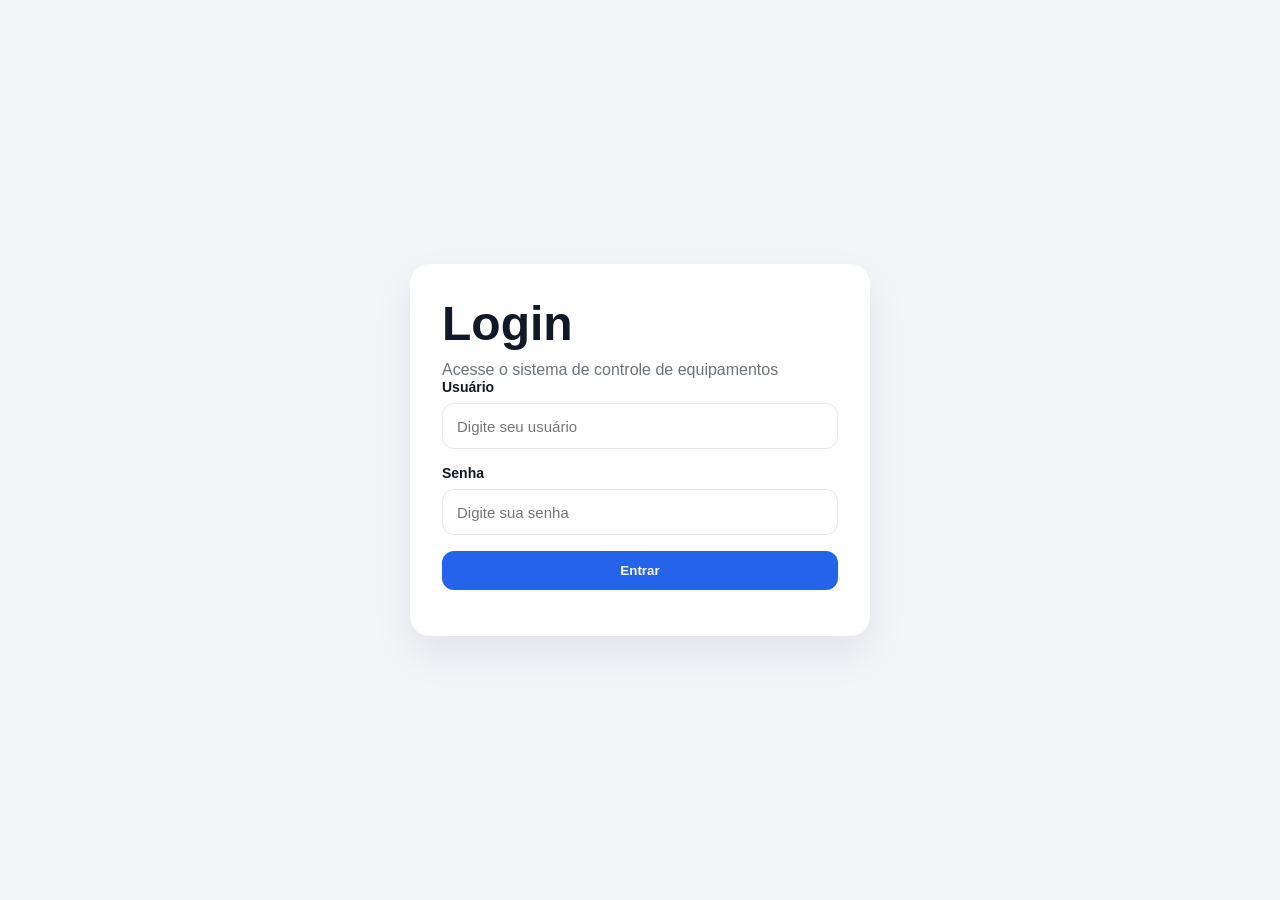
<file: index.html>
<!DOCTYPE html>
<html lang="pt-BR">
<head>
  <meta charset="UTF-8" />
  <meta name="viewport" content="width=device-width, initial-scale=1.0" />
  <title>Login - Sistema de Equipamentos</title>
  <link rel="stylesheet" href="./app.css?v=20" />
</head>
<body>
  <div class="auth-page">
    <div class="auth-card">
      <h1>Login</h1>
      <p class="muted">Acesse o sistema de controle de equipamentos</p>

      <form id="loginForm" class="form-grid single">
        <div class="form-group">
          <label for="username">Usuário</label>
          <input
            type="text"
            id="username"
            placeholder="Digite seu usuário"
            autocomplete="username"
            required
          />
        </div>

        <div class="form-group">
          <label for="senha">Senha</label>
          <input
            type="password"
            id="senha"
            placeholder="Digite sua senha"
            autocomplete="current-password"
            required
          />
        </div>

        <button type="submit" class="btn btn-primary full" id="btnEntrar">Entrar</button>
      </form>

      <p id="mensagem" class="feedback" aria-live="polite"></p>
    </div>
  </div>

  <script src="./config.js?v=20"></script>
  <script src="./common.js?v=20"></script>
  <script src="./script.js?v=20"></script>
</body>
</html>
</file>
<file: app.css>
* {
  margin: 0;
  padding: 0;
  box-sizing: border-box;
}

:root {
  --bg: #f3f5f9;
  --card: #ffffff;
  --sidebar: #111827;
  --sidebar-text: #e5e7eb;
  --sidebar-active: #2563eb;
  --text: #111827;
  --muted: #6b7280;
  --border: #e5e7eb;
  --primary: #2563eb;
  --primary-hover: #1d4ed8;
  --danger: #dc2626;
  --danger-hover: #b91c1c;
  --secondary: #6b7280;
  --secondary-hover: #4b5563;
  --success-bg: #e8f7ee;
  --warning-bg: #fff5da;
  --danger-bg: #ffe5e5;
}

body {
  font-family: Arial, Helvetica, sans-serif;
  background: var(--bg);
  color: var(--text);
}

a {
  text-decoration: none;
}

.auth-page {
  min-height: 100vh;
  display: grid;
  place-items: center;
  padding: 24px;
}

.auth-card {
  width: 100%;
  max-width: 460px;
  background: var(--card);
  border-radius: 20px;
  padding: 32px;
  box-shadow: 0 18px 40px rgba(17, 24, 39, 0.08);
}

.auth-card h1 {
  font-size: 48px;
  margin-bottom: 10px;
}

.muted {
  color: var(--muted);
}

.layout {
  min-height: 100vh;
  display: grid;
  grid-template-columns: 260px 1fr;
}

.sidebar {
  background: var(--sidebar);
  color: var(--sidebar-text);
  padding: 24px 18px;
  display: flex;
  flex-direction: column;
  gap: 24px;
}

.brand {
  font-size: 28px;
  font-weight: 800;
  color: #ffffff;
}

.nav {
  display: flex;
  flex-direction: column;
  gap: 10px;
}

.nav-link {
  color: var(--sidebar-text);
  padding: 12px 14px;
  border-radius: 12px;
  transition: 0.2s;
}

.nav-link:hover,
.nav-link.active {
  background: var(--sidebar-active);
  color: #ffffff;
}

.content {
  padding: 28px;
}

.page-header {
  margin-bottom: 24px;
}

.page-header.with-actions {
  display: flex;
  justify-content: space-between;
  align-items: center;
  gap: 18px;
}

.page-header h1 {
  font-size: 42px;
  margin-bottom: 6px;
}

.toolbar {
  background: var(--card);
  border-radius: 18px;
  padding: 18px;
  margin-bottom: 22px;
  display: flex;
  gap: 16px;
  align-items: end;
  flex-wrap: wrap;
  border: 1px solid var(--border);
}

.toolbar-item {
  display: flex;
  flex-direction: column;
  gap: 8px;
  min-width: 180px;
}

.toolbar-item.grow {
  flex: 1;
}

.toolbar-actions {
  margin-left: auto;
  display: flex;
  gap: 10px;
}

label {
  font-weight: 700;
  font-size: 14px;
}

input,
select {
  width: 100%;
  height: 46px;
  border: 1px solid var(--border);
  border-radius: 12px;
  padding: 0 14px;
  outline: none;
  background: #ffffff;
  font-size: 15px;
}

input:focus,
select:focus {
  border-color: var(--primary);
}

.btn {
  border: none;
  border-radius: 12px;
  padding: 12px 16px;
  cursor: pointer;
  font-weight: 700;
  transition: 0.2s;
}

.btn.full {
  width: 100%;
}

.btn-small {
  padding: 8px 12px;
  font-size: 13px;
}

.btn-primary {
  background: var(--primary);
  color: #ffffff;
}

.btn-primary:hover {
  background: var(--primary-hover);
}

.btn-secondary {
  background: var(--secondary);
  color: #ffffff;
}

.btn-secondary:hover {
  background: var(--secondary-hover);
}

.btn-danger {
  background: var(--danger);
  color: #ffffff;
}

.btn-danger:hover {
  background: var(--danger-hover);
}

.feedback {
  margin-top: 14px;
  font-size: 14px;
}

.feedback.success {
  color: #15803d;
}

.feedback.error {
  color: #dc2626;
}

.cards-grid {
  display: grid;
  gap: 18px;
  margin-bottom: 22px;
}

.cards-grid.four {
  grid-template-columns: repeat(4, 1fr);
}

.cards-grid.three {
  grid-template-columns: repeat(3, 1fr);
}

.card {
  background: var(--card);
  border: 1px solid var(--border);
  border-radius: 18px;
  padding: 22px;
}

.card-label {
  display: block;
  font-size: 15px;
  color: var(--muted);
  margin-bottom: 8px;
}

.card-value {
  font-size: 34px;
}

.success-soft {
  background: var(--success-bg);
}

.warning-soft {
  background: var(--warning-bg);
}

.danger-soft {
  background: var(--danger-bg);
}

.panel {
  background: var(--card);
  border: 1px solid var(--border);
  border-radius: 18px;
  padding: 22px;
  margin-bottom: 22px;
}

.panel-header {
  margin-bottom: 16px;
}

.panel-header h2 {
  font-size: 28px;
}

.grid-2 {
  display: grid;
  grid-template-columns: 1fr 1fr;
  gap: 18px;
}

.list-stack {
  display: flex;
  flex-direction: column;
  gap: 12px;
}

.list-stack.compact {
  margin-top: 14px;
}

.list-item {
  padding: 14px 16px;
  border-radius: 12px;
  border: 1px solid var(--border);
  line-height: 1.5;
  background: #ffffff;
}

.list-item.neutral {
  border-left: 6px solid #94a3b8;
}

.list-item.warning {
  border-left: 6px solid #f59e0b;
  background: #fff8e6;
}

.list-item.danger {
  border-left: 6px solid #ef4444;
  background: #fff0f0;
}

.empty {
  color: var(--muted);
  font-style: italic;
}

.chart-area {
  display: flex;
  flex-direction: column;
  gap: 12px;
}

.bar-row {
  display: grid;
  grid-template-columns: 130px 1fr 50px;
  gap: 12px;
  align-items: center;
}

.bar-label {
  font-size: 14px;
  color: var(--muted);
}

.bar-track {
  width: 100%;
  height: 12px;
  background: #e5e7eb;
  border-radius: 999px;
  overflow: hidden;
}

.bar-fill {
  height: 100%;
  background: var(--primary);
  border-radius: 999px;
}

.bar-value {
  font-weight: 700;
  text-align: right;
}

.table-wrap {
  overflow-x: auto;
}

.table {
  width: 100%;
  border-collapse: collapse;
}

.table th,
.table td {
  padding: 14px 12px;
  border-bottom: 1px solid var(--border);
  text-align: left;
  vertical-align: middle;
}

.table th {
  color: var(--muted);
  font-size: 14px;
}

.table-empty {
  text-align: center;
  color: var(--muted);
  padding: 28px 12px;
}

.badge {
  display: inline-block;
  padding: 6px 10px;
  border-radius: 999px;
  background: #eef2ff;
  color: #1e3a8a;
  font-size: 13px;
  font-weight: 700;
}

.actions-cell {
  display: flex;
  gap: 8px;
  flex-wrap: wrap;
}

.form-grid {
  display: grid;
  grid-template-columns: 1fr 1fr;
  gap: 16px;
}

.form-grid.single {
  grid-template-columns: 1fr;
}

.form-group {
  display: flex;
  flex-direction: column;
  gap: 8px;
}

.form-actions {
  grid-column: 1 / -1;
  display: flex;
  justify-content: end;
  gap: 10px;
  margin-top: 8px;
}

.modal {
  position: fixed;
  inset: 0;
  background: rgba(17, 24, 39, 0.45);
  display: grid;
  place-items: center;
  padding: 20px;
  z-index: 1000;
}

.modal.hidden {
  display: none;
}

.modal-card {
  width: 100%;
  max-width: 780px;
  background: #ffffff;
  border-radius: 18px;
  padding: 22px;
}

.modal-header {
  display: flex;
  justify-content: space-between;
  align-items: center;
  margin-bottom: 18px;
}

.modal-header h2 {
  font-size: 26px;
}

.btn-icon {
  width: 42px;
  height: 42px;
  border: none;
  border-radius: 10px;
  cursor: pointer;
  font-size: 24px;
  background: #f3f4f6;
}

@media (max-width: 1100px) {
  .cards-grid.four {
    grid-template-columns: repeat(2, 1fr);
  }

  .cards-grid.three {
    grid-template-columns: 1fr;
  }

  .grid-2 {
    grid-template-columns: 1fr;
  }

  .form-grid {
    grid-template-columns: 1fr;
  }

  .layout {
    grid-template-columns: 1fr;
  }

  .sidebar {
    gap: 16px;
  }
}

@media (max-width: 700px) {
  .content {
    padding: 18px;
  }

  .page-header.with-actions {
    flex-direction: column;
    align-items: stretch;
  }

  .cards-grid.four {
    grid-template-columns: 1fr;
  }

  .toolbar {
    flex-direction: column;
    align-items: stretch;
  }

  .toolbar-actions {
    margin-left: 0;
  }

  .page-header h1 {
    font-size: 34px;
  }

  .bar-row {
    grid-template-columns: 1fr;
  }
}
</file>
